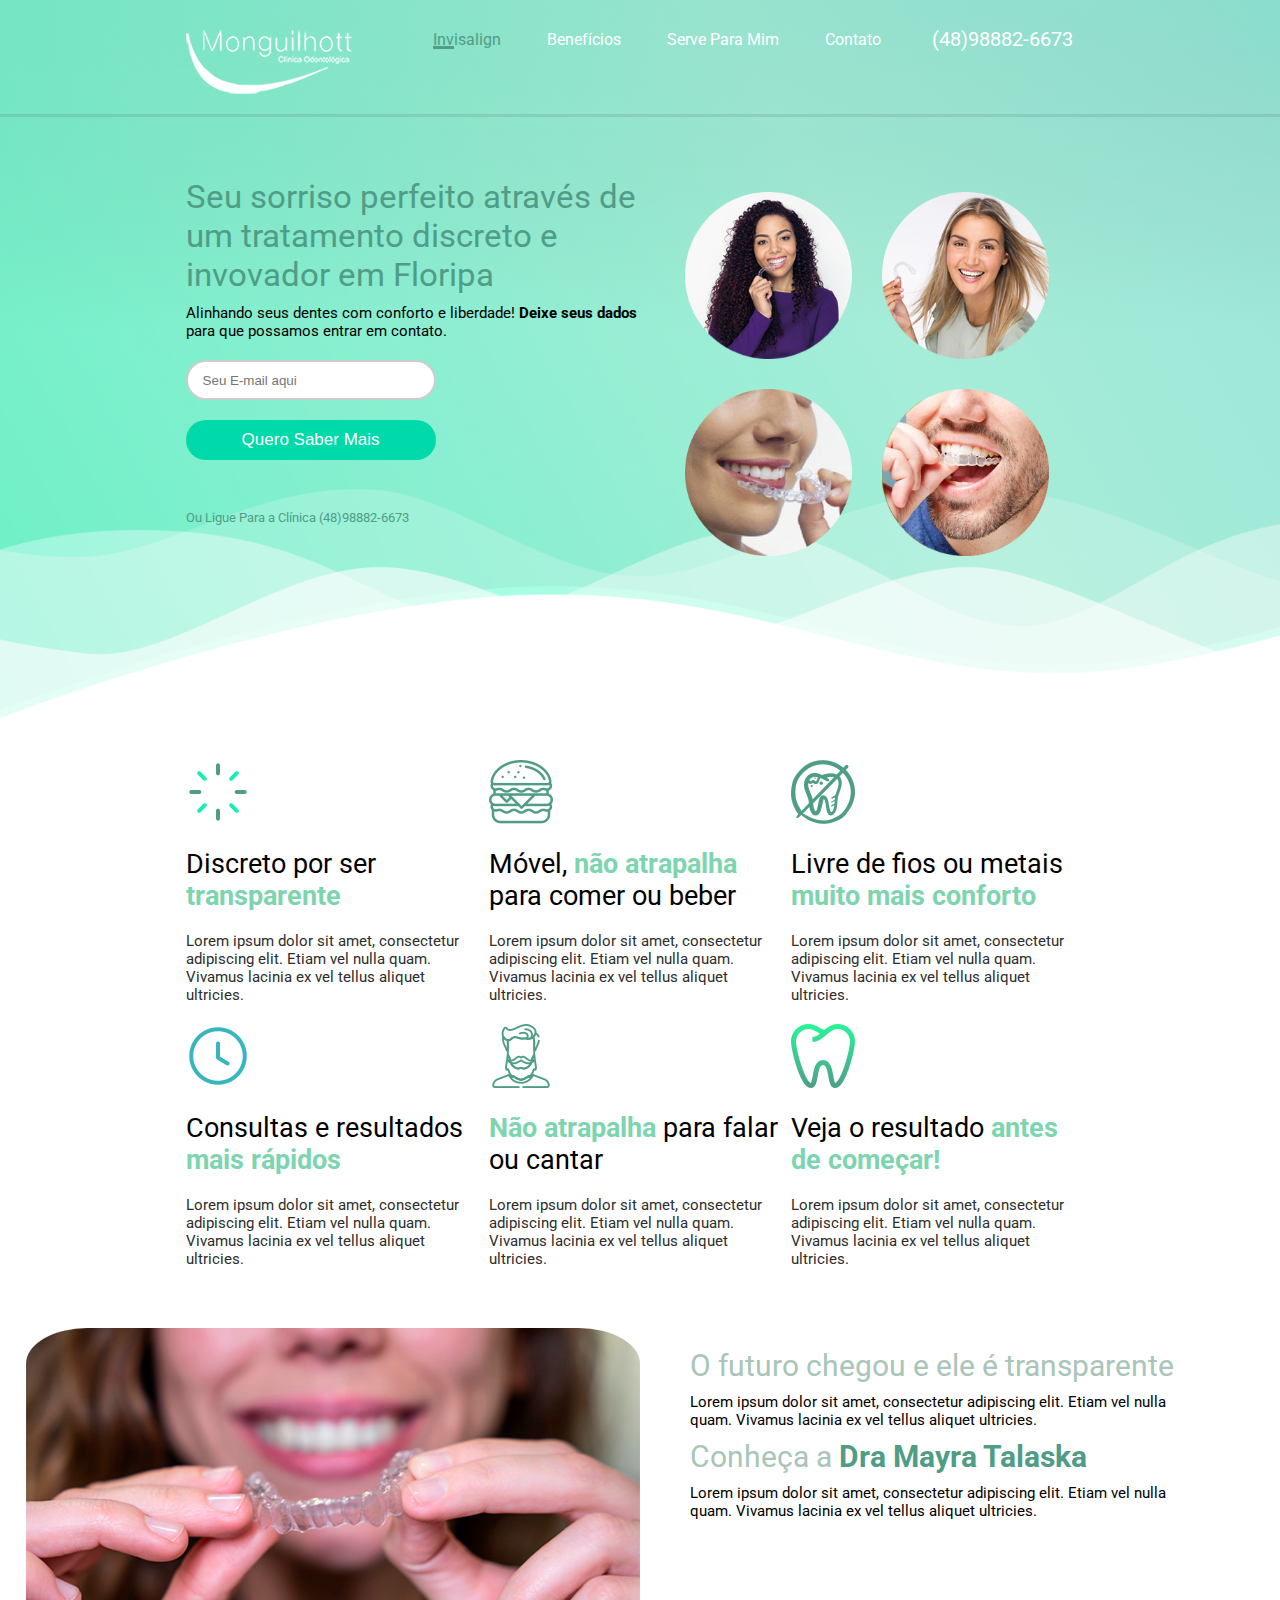
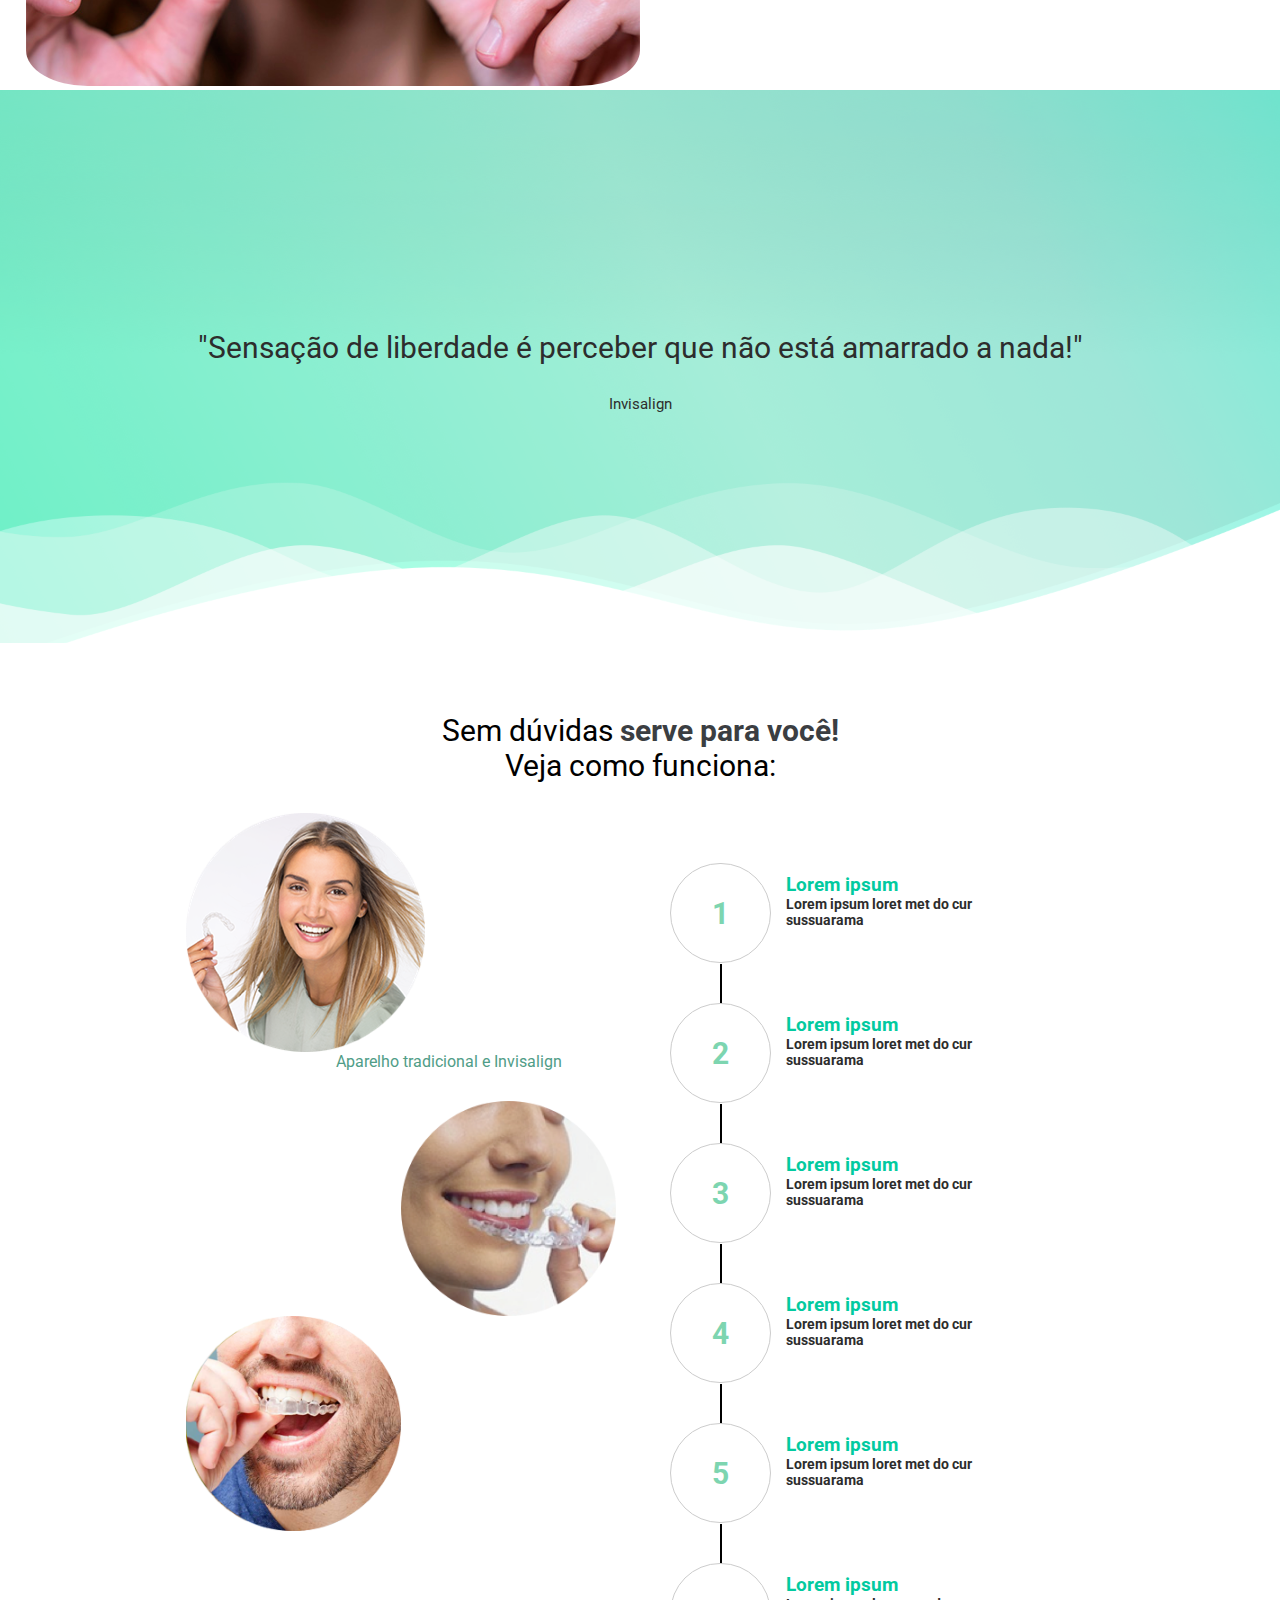
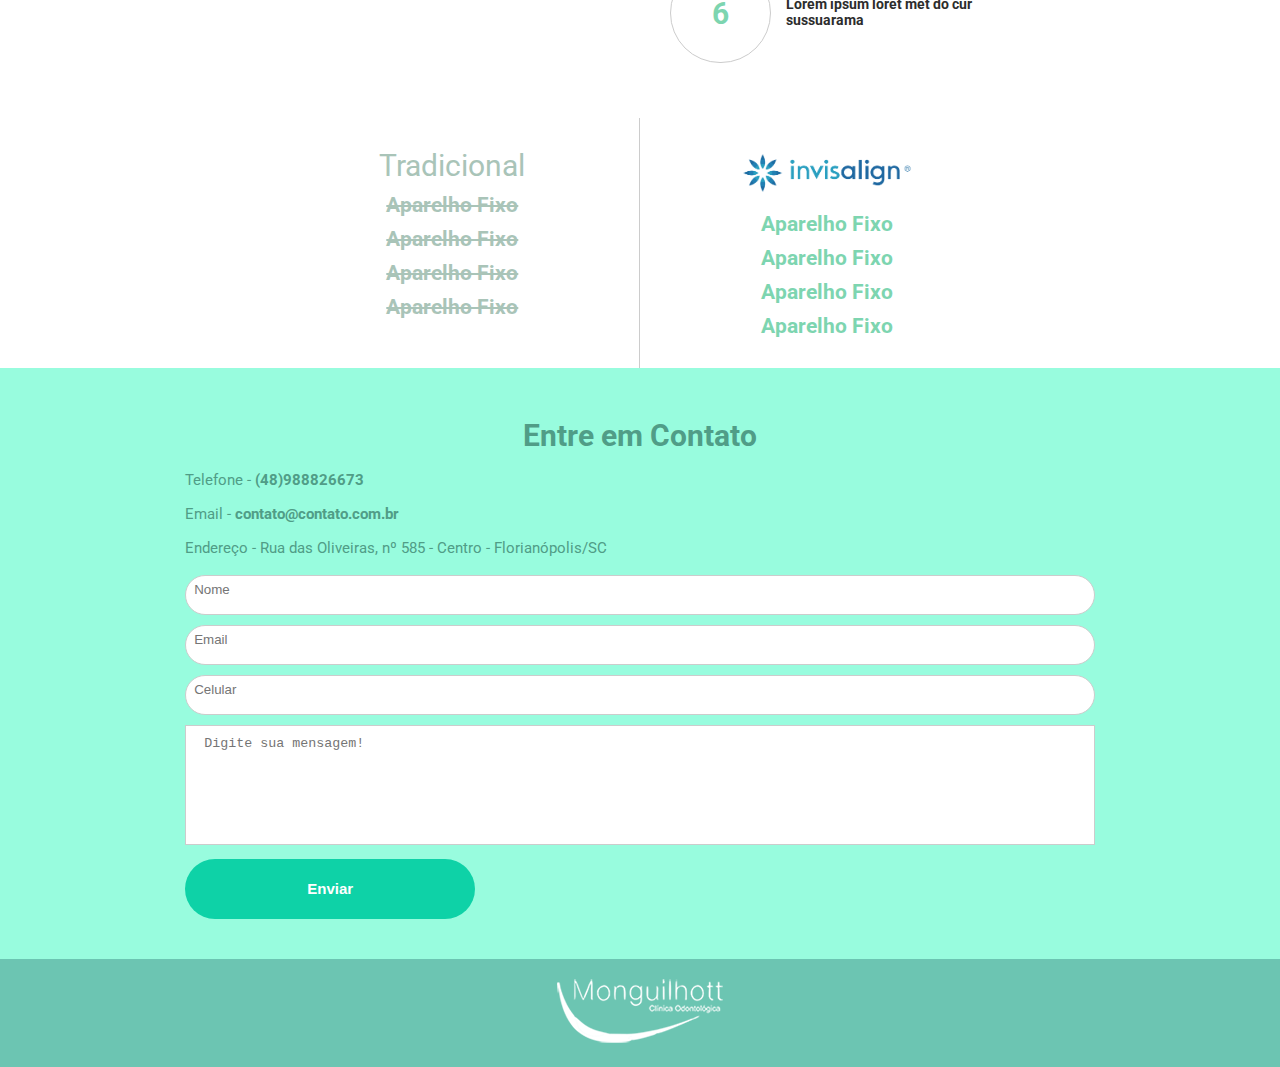
<file: index.html>
<!DOCTYPE html>
<html lang="pt-br">
<head>
    <meta charset="UTF-8">
    <meta name="viewport" content="width=device-width, initial-scale=1.0">
    <link href="css/style.css" rel="stylesheet">
    <link href="css/all.min.css" rel="stylesheet"/>

    <link rel="preconnect" href="https://fonts.googleapis.com">
    <link rel="preconnect" href="https://fonts.gstatic.com" crossorigin>
    <link href="https://fonts.googleapis.com/css2?family=Roboto:wght@400;700&display=swap" rel="stylesheet">

    <title>Projeto 12 odonto moderno</title>
</head>
<body>
    <ul class="nav-desktop">
        <li><span></span><a href="#">Invisalign</a></li>
        <li><span></span><a href="#"><a href="">Benefícios</a></li>
        <li><span></span><a href="#"><a href="">Serve Para Mim</a></li>
        <li><span></span><a href="#"><a href="">Contato</a></li>
    </ul><!--ul-->
    <section class="header-master">
        <header>
            <div class="container">
                <div class="logo"></div>
                <nav class="desktop">
                    <ul>
                        <li class="selected"><span></span><a href="#">Invisalign</a></li>
                        <li><span></span><a href="#"><a href="">Benefícios</a></li>
                        <li><span></span><a href="#"><a href="">Serve Para Mim</a></li>
                        <li><span></span><a href="#"><a href="">Contato</a></li>
                    </ul><!--ul-->
                </nav><!--nav Desktop-->

                <nav class="mobile">
                    <h3><i class="fa-solid fa-bars"></i></h3>
                    
                </nav><!--nav-mobile-->

                <div class="cellphone">
                    <span>(48)98882-6673</span>
                </div><!--cellphone-->
                <div class="clear"></div><!--clear-->
            </div><!--container-->
        </header><!--header--> 
        
        <div class="content-header">
            <div class="container">
                <!--lado esquerdo texto e form-->
                <div class="one">
                    <h2>Seu sorriso perfeito através de um tratamento discreto e invovador em Floripa</h2>
                    <p>Alinhando seus dentes com conforto e liberdade! <b>Deixe seus dados</b> para que possamos entrar em contato.</p>
                    <form>
                        <input type="email" name="email" placeholder="Seu E-mail aqui">
                        <input type="submit" name="acao" value="Quero Saber Mais">
                    </form><!--formulario top-->
                    <span>Ou Ligue Para a Clínica (48)98882-6673</span>
                </div><!--div one-->

                <!--lado direito imagens-->
                <div class="two">
                    <img src="images/round_images/circle01.png"/>
                    <img src="images/round_images/circle02.png"/>
                    <img src="images/round_images/circle03.png"/>
                    <img src="images/round_images/circle04.png"/>
                    <div class="clear"></div>
                </div><!--TWO-->
         
                <div class="clear"></div>    
            </div><!--container-->
        </div><!--content header-->
    </section><!--header-master-->

    <section class="diferenciais">
        <div class="container">
            <div class="diferencial-single">
                <img src="images/icon1.png">
                <h2>Discreto por ser <b>transparente</b></h2>
                <p>Lorem ipsum dolor sit amet, consectetur adipiscing elit. Etiam vel nulla quam. Vivamus lacinia ex vel tellus aliquet ultricies. </p>
            </div><!--diferencial single-->

            <div class="diferencial-single">
                <img src="images/icon4.png">
                <h2>Móvel, <b>não atrapalha</b> para comer ou beber</h2>
                <p>Lorem ipsum dolor sit amet, consectetur adipiscing elit. Etiam vel nulla quam. Vivamus lacinia ex vel tellus aliquet ultricies. </p>
            </div><!--diferencial single-->

            <div class="diferencial-single">
                <img src="images/icon2.png">
                <h2>Livre de fios ou metais <b>muito mais conforto</b></h2>
                <p>Lorem ipsum dolor sit amet, consectetur adipiscing elit. Etiam vel nulla quam. Vivamus lacinia ex vel tellus aliquet ultricies. </p>
            </div><!--diferencial single-->

            <div class="diferencial-single">
                <img src="images/icon6.png">
                <h2>Consultas e resultados <b>mais rápidos</b></h2>
                <p>Lorem ipsum dolor sit amet, consectetur adipiscing elit. Etiam vel nulla quam. Vivamus lacinia ex vel tellus aliquet ultricies. </p>
            </div><!--diferencial single-->

            <div class="diferencial-single">
                <img src="images/icon5.png">
                <h2><b>Não atrapalha</b> para falar ou cantar</h2>
                <p>Lorem ipsum dolor sit amet, consectetur adipiscing elit. Etiam vel nulla quam. Vivamus lacinia ex vel tellus aliquet ultricies. </p>
            </div><!--diferencial single-->

            <div class="diferencial-single">
                <img src="images/icon3.png">
                <h2>Veja o resultado <b>antes de começar!</b></h2>
                <p>Lorem ipsum dolor sit amet, consectetur adipiscing elit. Etiam vel nulla quam. Vivamus lacinia ex vel tellus aliquet ultricies. </p>
            </div><!--diferencial single-->
        </div><!--container-->
    </section><!--diferenciais-->

    <section class="sobre">
        <div class="container">
            <div class="sobre-container">
                <img src="/images/invisa1.jpeg">
            </div><!--sobre-container-->
            <div class="sobre-container padcontainer">
                <h2>O futuro chegou e ele é transparente</h2>
                <p>Lorem ipsum dolor sit amet, consectetur adipiscing elit. Etiam vel nulla quam. Vivamus lacinia ex vel tellus aliquet ultricies.</p>
                
                <h2>Conheça a <b>Dra Mayra Talaska</b></h2>
                <p>Lorem ipsum dolor sit amet, consectetur adipiscing elit. Etiam vel nulla quam. Vivamus lacinia ex vel tellus aliquet ultricies.</p>
            </div><!--sobre-container-->
        </div><!--container-->
        <div class="clear"></div>
    </section><!--sobre-->

    <section class="depoimento">
        <div class="container">
            <h2>"Sensação de liberdade é perceber que não está amarrado a nada!" </h2>
            <p>Invisalign</p>
        </div><!--container-->
    </section><!--depoimento-->

    <section class="etapas">
        <div class="container">
            <h2>Sem dúvidas <b>serve para você!</b> <br/> Veja como funciona:</h2>
            <div class="etapas__single">
                <div class="etapas__group">
                    <img src="/images/round_images/circle02.png"/>
                    <p>Aparelho tradicional e Invisalign</p>
                    <div class="clear"></div>
                </div>
                
                <div style="float: right;" class="etapas__group">
                    <img src="/images/round_images/circle03.png"/>
                    <div class="clear"></div>    
                </div>
                
                <div style="float: left;" class="etapas__group">
                    <img src="/images/round_images/circle04.png"/>
                    <div class="clear"></div>    
                </div>
            </div><!--etapas__single-->

            <div style="margin-top: 50px; padding: 0 30px;" class="etapas__single">
                <div class="etapas-group2">
                    <div class="circle">
                        <div class="line"></div>
                        <span>1</span>
                    </div><!--circle-->
                    <div class="group2__descricao">
                        <h3>Lorem ipsum</h3>
                        <p>Lorem ipsum loret met do cur sussuarama</p>
                    </div><!--group2 descricao-->
                    <div class="clear"></div>
                </div><!--etapas group 2-->

                <div class="etapas-group2">
                    <div class="circle">
                        <div class="line"></div>
                        <span>2</span>
                    </div><!--circle-->
                    <div class="group2__descricao">
                        <h3>Lorem ipsum</h3>
                        <p>Lorem ipsum loret met do cur sussuarama</p>
                    </div><!--group2 descricao-->
                    <div class="clear"></div>
                </div><!--etapas group 2-->

                <div class="etapas-group2">
                    <div class="circle">
                        <div class="line"></div>
                        <span>3</span>
                    </div><!--circle-->
                    <div class="group2__descricao">
                        <h3>Lorem ipsum</h3>
                        <p>Lorem ipsum loret met do cur sussuarama</p>
                    </div><!--group2 descricao-->
                    <div class="clear"></div>
                </div><!--etapas group 2-->

                <div class="etapas-group2">
                    <div class="circle">
                        <div class="line"></div>
                        <span>4</span>
                    </div><!--circle-->
                    <div class="group2__descricao">
                        <h3>Lorem ipsum</h3>
                        <p>Lorem ipsum loret met do cur sussuarama</p>
                    </div><!--group2 descricao-->
                    <div class="clear"></div>
                </div><!--etapas group 2-->

                <div class="etapas-group2">
                    <div class="circle">
                        <div class="line"></div>
                        <span>5</span>
                    </div><!--circle-->
                    <div class="group2__descricao">
                        <h3>Lorem ipsum</h3>
                        <p>Lorem ipsum loret met do cur sussuarama</p>
                    </div><!--group2 descricao-->
                    <div class="clear"></div>
                </div><!--etapas group 2-->

                <div class="etapas-group2">
                    <div class="circle">
                        <span>6</span>
                    </div><!--circle-->
                    <div class="group2__descricao">
                        <h3>Lorem ipsum</h3>
                        <p>Lorem ipsum loret met do cur sussuarama</p>
                    </div><!--group2 descricao-->
                </div><!--etapas group 2-->
                <div class="clear"></div>
            </div><!--etapas__single-->

        </div><!--container-->
        <div class="clear"></div>
    </section><!--etapas-->

    <section class="diferencas">
        <div class="container">
            <div class="diferencas-single" style="border-right: 1px solid #ccc;">
                <H2>Tradicional</H2>
                <div class="item-diferencas1">
                <span>Aparelho Fixo</span>
                </div><!--item diferencas 1-->

                <div class="item-diferencas1">
                    <span>Aparelho Fixo</span>
                </div><!--item diferencas 1-->

                <div class="item-diferencas1">
                    <span>Aparelho Fixo</span>
                </div><!--item diferencas 1-->

                <div class="item-diferencas1">
                    <span>Aparelho Fixo</span>
                </div><!--item diferencas 1-->
            </div><!--diferencias single-->

            <div class="diferencas-single">
                <img src="/images/Invisalign-Logo.png" style="width: 180px; height: 50px;">
                <div class="item-diferencas2">
                <span>Aparelho Fixo</span>
                </div><!--item diferencas 2-->

                <div class="item-diferencas2">
                    <span>Aparelho Fixo</span>
                </div><!--item diferencas 2-->

                <div class="item-diferencas2">
                    <span>Aparelho Fixo</span>
                </div><!--item diferencas 2-->

                <div class="item-diferencas2">
                    <span>Aparelho Fixo</span>
                </div><!--item diferencas 2-->
            </div><!--diferencias single-->
        </div><!--container-->
    </section><!--diferencas-->

    <section class="contato">
        <div class="container">
            <h2>Entre em Contato</h2>
            <p>Telefone - <b>(48)988826673</b></p>
            <p>Email - <b>contato@contato.com.br</b></p>
            <p>Endereço - Rua das Oliveiras, nº 585 - Centro - Florianópolis/SC</p>
            <form>
                <div class="form-group">
                    
                    <input type="text" name="Nome" placeholder="Nome" required/>
                </div><!--formgroup-->
                <div class="form-group">
                   
                    <input type="email" name="email" placeholder="Email" required/>
                </div><!--formgroup-->
                <div class="form-group">
                   
                    <input type="text" name="celular" placeholder="Celular" required/>
                </div><!--formgroup-->
                <div class="form-group">
                    <textarea name="mensagem" placeholder="Digite sua mensagem!"></textarea>
                </div><!--formgroup-->
                <div class="form-group">
                    <input type="submit" name="acao" value="Enviar">
                </div><!--formgroup-->
            </form>
        </div><!--container-->
    </section><!--contato-->

    <footer>
        <div class="container">
            <img src="images/logo.png">
        </div>
    </footer><!--footer-->

<script src="https://code.jquery.com/jquery-3.7.1.min.js"></script>
<script src="js/index.js"></script>
</body>
</html>
</file>
<file: css/style.css>
/*zerar margens do nav*/
*{
    margin: 0;
    padding: 0;
    box-sizing: border-box;
}

/*classes auxiliares*/
body{
    height: 100%;
    font-family: 'Roboto', sans-serif;
}
.clear{
    clear: both;
}
.container{
    max-width: 960px;
    padding: 0 2%;
    margin: 0 auto;
}
/**/
/*Header*/
section.header-master{
    width: 100%;
    padding: 30px 0;
    min-height: 720px;
    background-image: url("../images/bg_01.png");
    background-size: cover;
}
section.header-master header{
    border-bottom: 3px solid rgba(73, 81, 88, 0.14);
    padding-bottom: 20px;
}
div.logo{
    width: 166px;
    height: 64px;
    float: left;
    background-image: url("../images/logo.png");
    background-size: 100% 100%;
}
nav.mobile{
    display: none;
}
nav.mobile{
    float: right;
    top: 10px;
    margin-right:10px ;
    position: relative;
}
nav.mobile h3{
    color: white;
    font-size: 27px;
    cursor: pointer;
}
ul.nav-desktop{
    position: absolute;
    top: 70px;
    left: 0;
    width: 100%;
    display: none;
    list-style-type: none;
    background: #6cc5b2;
}
ul.nav-desktop li{
    text-align: center;
    width: 100%;
    padding: 9px 0;
    border-bottom: 1px solid white;
}
ul.nav-desktop a{
    color: white;
}
header nav.desktop{
    float: left;
    padding-left:60px;
}
header nav.desktop ul{
    list-style-type: none;
}
header nav.desktop li{
    padding: 0 21px;
    display: inline-block;
    font-size: 16px;
    color: white;
}
header nav.desktop li > a{
    color: inherit;
    text-decoration: none;
}
nav.desktop li.selected{
    color: #509d87;
    position: relative;    
}
nav.desktop li.selected > span{
    position: absolute;
    bottom: 0;
    width: 21px;
    height: 3px;
    background-color: #509d87;;
}
div.cellphone{
    float: left;
    position: relative;
    top: -3px;
}
div.cellphone span{
    font-size: 20px;
    color: white;
    padding-left: 30px;
}
.content-header{
    padding: 60px 0;
}
.content-header .one{
    float: left;
    width: 50%;
}
.content-header .one h2{
    color: #509d87;
    font-weight: normal;
    font-size: 33px;
}
.content-header .one p,
.content-header .one span{
    padding: 10px 0;
    font-size: 15px;
}
.content-header .one form input{
    display: inline-block
    
}
.content-header .one form input[type=email]{
    width: 250px;
    height: 40px;
    margin: 10px 0;
    border: 2px solid #ccc;
    border-radius: 20px;
    padding-left: 15px;
}
.content-header .one form input[type=email]:focus{
    outline: 0;
}
.content-header .one form input[type=submit]{
    background-color: #00daaa;
    border: 0;
    padding: 0 30px;
    margin: 10px 0;
    color: white;
    cursor: pointer;
    width: 250px;
    height: 40px;
    border-radius: 20px;
    font-size: 17px;
}
.content-header .one span{
    display: block;
    color: #509d87;
    font-size: 13px;
    margin-top: 30px;
}
.content-header .two{
    float: left;
    width: 50%;
    padding: 0 30px;
}
.content-header .two img{
    float: left;
    width: 50%;
    border: 15px solid rgba(0, 0, 0, 0);
}
/**/

/*Sessao diferenciais*/

section.diferenciais{
    padding: 40px 0;
}
section.diferenciais > .container{
    max-width: 960px;
    display: flex;
    flex-wrap: wrap;
}
.diferencial-single{
    width: 33.33%;
    margin-bottom: 20px;
    padding-right: 10px;
}
.diferencial-single img{
    max-width: 100%;
}
.diferencial-single h2{
    margin: 20px 0;
    font-size: 27px;
    font-weight: normal;
}
.diferencial-single h2 > b{
    color:#7dd5b0;;
}
.diferencial-single p{
    color: #2d2d2d;
    font-size: 15px;
}
/**/

/*sessao sobre*/
.sobre > .container{
    max-width: 1280px;
}
.sobre-container{
    float: left;
    width: 50%;
}
.sobre-container img{
    width: 100%;
    border-radius: 10%;
   
}
.sobre-container h2{
   font-size: 30px;
   color: #a9c4b8;
   margin: 10px 0;
   font-weight: normal;

}
.sobre-container p{
    font-size: 15px;
}
.sobre-container b{
    color: #509d87;
}
.padcontainer{
    padding: 10px 50px;
}
/**/
/*sessao depoimento*/
section.depoimento{
    width: 100%;
    padding-top: 240px;
    padding-bottom: 200px;
    background-image: url('/images/bg_01.png');
    background-size: cover;
    color: #2d2d2d;
}
.depoimento h2{
    text-align: center;
    font-size: 30px;
    font-weight: normal;
}
.depoimento p{
    text-align: center;
    font-size: 15px;
    padding: 30px 0;
}
/**/

/*section etapas*/
section.etapas{
    padding: 40px 0;
}
section.etapas > .container{
    width: 1280px;
}
.etapas h2{
    padding: 30px;
    text-align: center;
    font-size: 30px;
    font-weight: normal;
}
.etapas h2 b{
    color: #3b3e42;
}
.etapas__single{
    float: left;
    width: 50%;
}
.etapas__group img{
    max-width: 90%;
    float: left;
}
.etapas__group p{
    float: left;
    color: #509d87;
    padding-left: 150px;
    margin-bottom: 30px;
   
}
/*etapas 2*/
.etapas-group2 .circle{
    width: 101px;
    height: 100px;
    border-radius: 50px;
    border: 1px solid #CCC;
    position: relative;
    float: left;
    margin-right: 15px;
}
.circle span{
    position: absolute;
    left: 50%;
    top: 50%;
    transform: translate(-50%, -50%);
    font-size: 30px;
    font-weight: bold;
    color: #7dd5b0;
}
.etapas-group2{
    margin-bottom: 40px;
}
.group2__descricao{
    width: calc(100% - 50px);
    padding: 10px 20px;
}
.group2__descricao h3{
    color: #03ca9f;
    font-size: 19px;
}
.group2__descricao p{
    color: #2d2d2d;
    font-weight: bold;
    font-size: 14px;
}
.line{
    position: absolute;
    top: 100px;
    left: 50%;
    transform: translate(-50%, 0);
    height: 40px;
    width: 1px;
    border: 1px solid black;

}
/**/
/*diferencas*/
section.diferencas > .container{
    display: flex;
    flex-wrap: wrap;
    max-width: 800px;
    text-align: center;
}
.diferencas-single{
    padding: 30px 0;
    width: 50%;
}
.diferencas-single h2,
.item-diferencas1 span{
    color: #a9c4b8;
}
.diferencas-single h2{
    font-weight: normal;
    font-size: 30px;
}
.item-diferencas1 {
    margin-top: 10px;
}

.item-diferencas1 span{
    font-weight: bold;
    font-size: 21px;
    text-decoration: line-through;
}
.item-diferencas2{
   margin-top: 10px;
}
.item-diferencas2 span{
    color: #7dd5b0;
    font-weight: bold;
    font-size: 21px;
}
/**/
/*contato*/
section.contato{
    padding: 40px 10px;
    background-color: #98fcde;
}
.contato h2{
    text-align: center;
    font-size: 30px;
    color: #509d87;
    padding: 10px 0;
}
.contato p{
    font-size: 15px;
    padding: 8px 0;
    color: #509d87;
}
section.contato .form-group{
    margin-top: 10px;
}
section.contato input[type=text],
section.contato input[type=email]{
    width: 100%;
    height: 40px;
    border-radius: 40px;
    border: 1px solid #ccc;
    padding-left: 8px;
    padding-bottom: 10px;
    outline: 0;
}
section.contato textarea{
    width: 100%;
    height: 120px;
    border: 1px solid #ccc;
    padding-left: 18px;
    padding-top: 10px;
    resize: none;
}
section.contato input[type=submit]{
    width: 290px;
    height: 60px;
    border-radius: 100px;
    background-color: #0ed2a7;
    border: 0;
    font-weight: bold;
    font-size: 15px;
    color: white;
    cursor: pointer;
}
/*footer*/
footer{
    padding: 20px 0;
    background-color: #6cc5b2;
    text-align: center;
}


/*mobile*/
@media screen and (max-width: 924px){
    nav.desktop,
    .cellphone{
        display: none;
    }
    nav.mobile{
        display: block;
    }
    .content-header .one{
        width: 100%;
        text-align: center;
    }
    .content-header .two img{
       display: none;
    }
    .diferencial-single{
        width: 100%;
        text-align: center;
    }
    .sobre-container{
        width: 100%;
        text-align: center;
        margin-bottom: 30px;
    }
    .sobre-container img{
        width: 350px;
        height: 200px;
    }
    .padcontainer{
        padding: 0;
    }
    section.etapas > .container{
        width: 100%;
    }
    .etapas__single{
        width: 100%;
    }
    .etapas__group img{
        display: none;
    }
    .etapas__group p{
        display: none;
    
    }
    /*etapas 2*/
    .etapas-group2{
        margin-bottom: 40px;
        text-align: center;
    }

}
</file>
